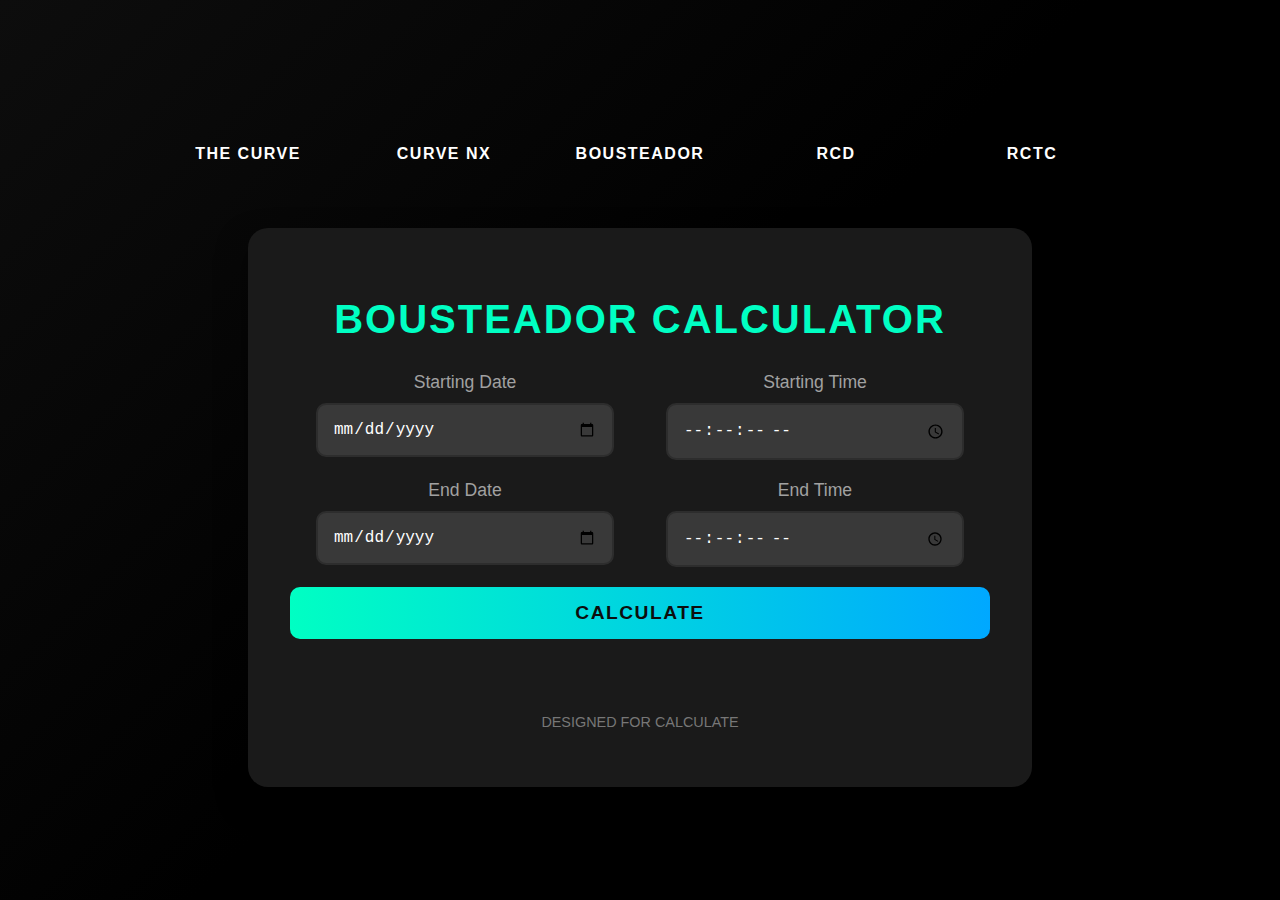
<file: index.html>
<!DOCTYPE html>
<html lang="en">
<head>
  <meta charset="UTF-8">
  <meta name="viewport" content="width=device-width, initial-scale=1.0">
  <title>Bousteador Rate Calculator</title>
  <style>
    /* Universal Styles */
/* Universal Styles */
body {
  font-family: 'Roboto', sans-serif;
  margin: 0;
  padding: 0;
  background: linear-gradient(135deg, #0d0d0d, #000000, #000000); /* 3-color gradient */
  color: #ffffff; /* light mint green for text */
  display: flex;
  justify-content: center;
  align-items: center;
  min-height: 100vh;
  overflow-x: hidden;
  flex-direction: column; /* Ensures content is stacked vertically */
}

/* Top Buttons */
.top-buttons {
  display: flex;
  justify-content: center;
  width: 100%;
  margin-bottom: 20px;
  position: relative;
  top: 0;
  flex-wrap: wrap; /* Ensures buttons wrap on smaller screens */
  padding: 10px;
}

.top-btn {
  padding: 12px 20px;
  font-size: 1rem; /* Adjust font size for mobile */
  font-weight: bold;
  width: 180px; /* Adjust width for mobile */
  margin: 8px;
  color: #ffffff;
  background: #00000000;
  border: 2px solid #00000000;
  border-radius: 10px;
  cursor: pointer;
  transition: all 0.3s ease;
}

.top-btn:hover {
  background: #0365ba00;
  text-decoration: underline;
  text-decoration-color: black;
  text-underline-offset: 30px;
}

 /* Main Container */
 .container {
  width: 700px;
  padding: 40px;
  background: #1a1a1a; /* slightly lighter grey container */
  border-radius: 20px;
  border: 2px solid #1db95400; /* green border */
  box-shadow: 0 15px 30px rgba(0, 0, 0, 0.5); /* green glow shadow */
  display: flex;
  flex-direction: column;
  align-items: center;
  text-align: center;
  margin-top: 1%; /* Adjust for top button space */
}

/* Heading */
h1 {
  font-size: 2.5rem;
  color: #00ffc3; /* green for freshness */
  font-weight: 700;
  margin-bottom: 30px;
  text-transform: uppercase;
  letter-spacing: 2px;
}

/* Form Layout */
.form-row {
  display: flex;
  justify-content: space-between;
  width: 100%;
  margin-bottom: 20px;
}

.form-group {
  flex: 1;
  margin: 0 10px;
}

label {
  font-size: 1.1rem;
  color: #a1a1a1; /* soft light green */
  display: block;
  margin-bottom: 10px;
}

input {
  width: 80%;
  padding: 15px;
  font-size: 1rem;
  border: 2px solid #2d2d2d; /* green border */
  border-radius: 10px;
  background: #393939; /* dark background for inputs */
  color: #fff;
  transition: all 0.3s ease;
}

input:focus {
  outline: none;
  border-color: #00ffc3; /* blue focus border */
  box-shadow: 0 0 10px rgba(0, 255, 195, 0.5); /* blue glow */
}

button {
  width: 100%;
  padding: 15px;
  font-size: 1.2rem;
  font-weight: bold;
  color: #0d0d0d;
  background: linear-gradient(90deg, #00ffc3, #00a8ff); /* green to blue gradient */
  border: none;
  border-radius: 10px;
  cursor: pointer;
  text-transform: uppercase;
  letter-spacing: 1.5px;
  transition: all 0.3s ease;
}

button:hover {
  background: linear-gradient(90deg, #00a8ff, #00ffc3); /* swapped gradient */
  transform: scale(1.03);
}

/* Output Section */
.output-section {
  margin-top: 30px;
  width: 100%;
  text-align: left;
}

.output, .output2 {
  font-size: 1.5rem;
  font-weight: bold;
  color: #00ffc3;
  margin: 15px 0;
  text-align: center;
  text-transform: uppercase;
}

.footer {
  margin-top: 30px;
  font-size: 0.9rem;
  color: #777;
  text-transform: uppercase;
}

/* Responsiveness */
@media (max-width: 768px) {
  .container {
    padding: 20px;
    width: 90%; /* Adjust for mobile */
  }

  h1 {
    font-size: 1.8rem; /* Adjust heading size */
  }

  .form-row {
    flex-direction: column; /* Stack form fields */
  }

  .form-group {
    margin: 0 0 20px 0; /* Adjust spacing */
  }

  input, button {
    font-size: 1rem;
    padding: 12px;
  }

  .output, .output2 {
    font-size: 1.2rem;
    margin: 10px 0;
  }

  .top-buttons {
    position: relative; /* Reset any fixed positioning */
    margin-top: 20px; /* Move buttons down */
  }

  .top-btn {
    width: 100%; /* Full width buttons */
    font-size: 1rem;
  }
}

  </style>
  
  <body>
    <!-- Top Buttons Section outside the container -->
    <div class="top-buttons">
      <button class="top-btn" onclick="window.location.href='https://khaikarak7.github.io/TheCurveCalculator/'">The Curve</button>
      <button class="top-btn" onclick="window.location.href='https://khaikarak7.github.io/CurveNx/'">Curve Nx</button>
      <button class="top-btn" onclick="window.location.href='https://khaikarak7.github.io/BousteadorRateCalculator/'">Bousteador</button>
      <button class="top-btn" onclick="window.location.href='https://khaikarak7.github.io/RCDCalculator/'">RCD</button>
      <button class="top-btn" onclick="window.location.href='https://khaikarak7.github.io/RCTCcalculator/'">RCTC</button>


    </div>
  
    <div class="container">
      <h1>Bousteador Calculator</h1>
  
      <!-- Form Row: Starting Date/Time -->
      <div class="form-row">
        <div class="form-group">
          <label for="start-date">Starting Date</label>
          <input type="date" id="start-date">
        </div>
        <div class="form-group">
          <label for="start-time">Starting Time</label>
          <input type="time" id="start-time" step="1">
        </div>
      </div>
  
      <!-- Form Row: Ending Date/Time -->
      <div class="form-row">
        <div class="form-group">
          <label for="end-date">End Date</label>
          <input type="date" id="end-date">
        </div>
        <div class="form-group">
          <label for="end-time">End Time</label>
          <input type="time" id="end-time" step="1">
        </div>
      </div>
  
      <!-- Calculate Button -->
      <button id="calculate-btn">Calculate</button>
  
      <!-- Output Section -->
      <div class="output-section">
        <div class="output2" id="duration"><span id="duration-value"></span></div>
        <div class="output" id="total-price"> <span id="total-price-value"></span></div>
        <div class="output" id="total-count"> <span id="total-count-value"></span></div>
      </div>
  
      <p class="footer">Designed for Calculate</p>
    </div>
  

  
    <script>
      
     document.getElementById("calculate-btn").addEventListener("click", () => {
    calculateDuration();
    calculateParkingFee();
  });
  
  // Fungsi untuk mengira durasi
  function calculateDuration() {
    const startDate = document.getElementById("start-date").value;
    const startTime = document.getElementById("start-time").value;
    const endDate = document.getElementById("end-date").value;
    const endTime = document.getElementById("end-time").value;
  
    if (!startDate || !startTime || !endDate || !endTime) {
      alert("Harap isi semua tarikh dan waktu dengan betul!");
      return;
    }
  
    const startDateTime = new Date(`${startDate}T${startTime}`);
    const endDateTime = new Date(`${endDate}T${endTime}`);
  
    if (endDateTime <= startDateTime) {
      alert("Waktu tamat mesti selepas waktu mula!");
      return;
    }
  
    const durationMillis = endDateTime - startDateTime;
    const hours = Math.floor(durationMillis / (1000 * 60 * 60));
    const minutes = Math.floor((durationMillis % (1000 * 60 * 60)) / (1000 * 60));
    const seconds = Math.floor((durationMillis % (1000 * 60)) / 1000);
  
    document.getElementById("duration").textContent = `${hours} jam ${minutes} minit ${seconds} saat`;
  }
  
  // Fungsi untuk mengira yuran parkir
  function calculateParkingFee() {
    const startDate = document.getElementById("start-date").value;
    const startTime = document.getElementById("start-time").value;
    const endDate = document.getElementById("end-date").value;
    const endTime = document.getElementById("end-time").value;
  
    if (!startDate || !startTime || !endDate || !endTime) {
      alert("Harap isi semua tarikh dan waktu dengan betul!");
      return;
    }
  
    const startDateTime = new Date(`${startDate}T${startTime}`);
    const endDateTime = new Date(`${endDate}T${endTime}`);
  
    if (endDateTime <= startDateTime) {
      alert("Waktu tamat mesti selepas waktu mula!");
      return;
    }
  
    const durationMillis = endDateTime - startDateTime;
    const gracePeriodMillis = 15 * 60 * 1000; // 15 minit dalam milisaat
  
    // Jika dalam masa Grace Period, yuran adalah percuma
    if (durationMillis <= gracePeriodMillis) {
      document.getElementById("total-price").textContent = "Jumlah Harga: RM0.00 (15 minit pertama percuma)";
      return;
    }
  
    let totalPrice = 0;
    let currentDate = new Date(startDateTime);
  
    while (currentDate < endDateTime) {
      const nextMidnight = new Date(
        currentDate.getFullYear(),
        currentDate.getMonth(),
        currentDate.getDate() + 1,
        0,
        0,
        0
      );
      const segmentEndTime = nextMidnight > endDateTime ? endDateTime : nextMidnight;
      const segmentHours = Math.ceil((segmentEndTime - currentDate) / (1000 * 60 * 60));
  
      const currentDay = currentDate.toLocaleString("en-US", { weekday: "long" }).toUpperCase();
  
      if (["SATURDAY", "SUNDAY"].includes(currentDay)) {
        totalPrice += 3; // RM3 untuk maksimum sehari
      } else {
        const segmentPrice = calculateWeekdayRate(segmentHours);
        totalPrice += Math.min(segmentPrice, 32); // Maksimum RM32 sehari
      }
  
      currentDate = nextMidnight;
    }
  
    document.getElementById("total-price").textContent = `Jumlah Harga: RM${totalPrice.toFixed(2)}`;
  }
  
  // Fungsi pembantu untuk tarif hari kerja
  function calculateWeekdayRate(hours) {
    let price = 0;
    if (hours >= 1) {
      price += 3; // RM3 untuk jam pertama
      if (hours > 1 && hours <= 7) {
        price += (hours - 1) * 2;
      } else if (hours > 7) {
        price += 6 * 2; // RM12 untuk jam 2 hingga 7
        price += (hours - 7); // RM1 untuk jam selepas 7
      }
    }
    return price;
  }
  
  function redirectAndClose(url) {
        window.open(url, '_self'); // Navigate in same tab
        window.close(); // Try to close the current tab (may not work due to browser restrictions)
      }
  
      
    </script>
  </body>
  </html>
</file>
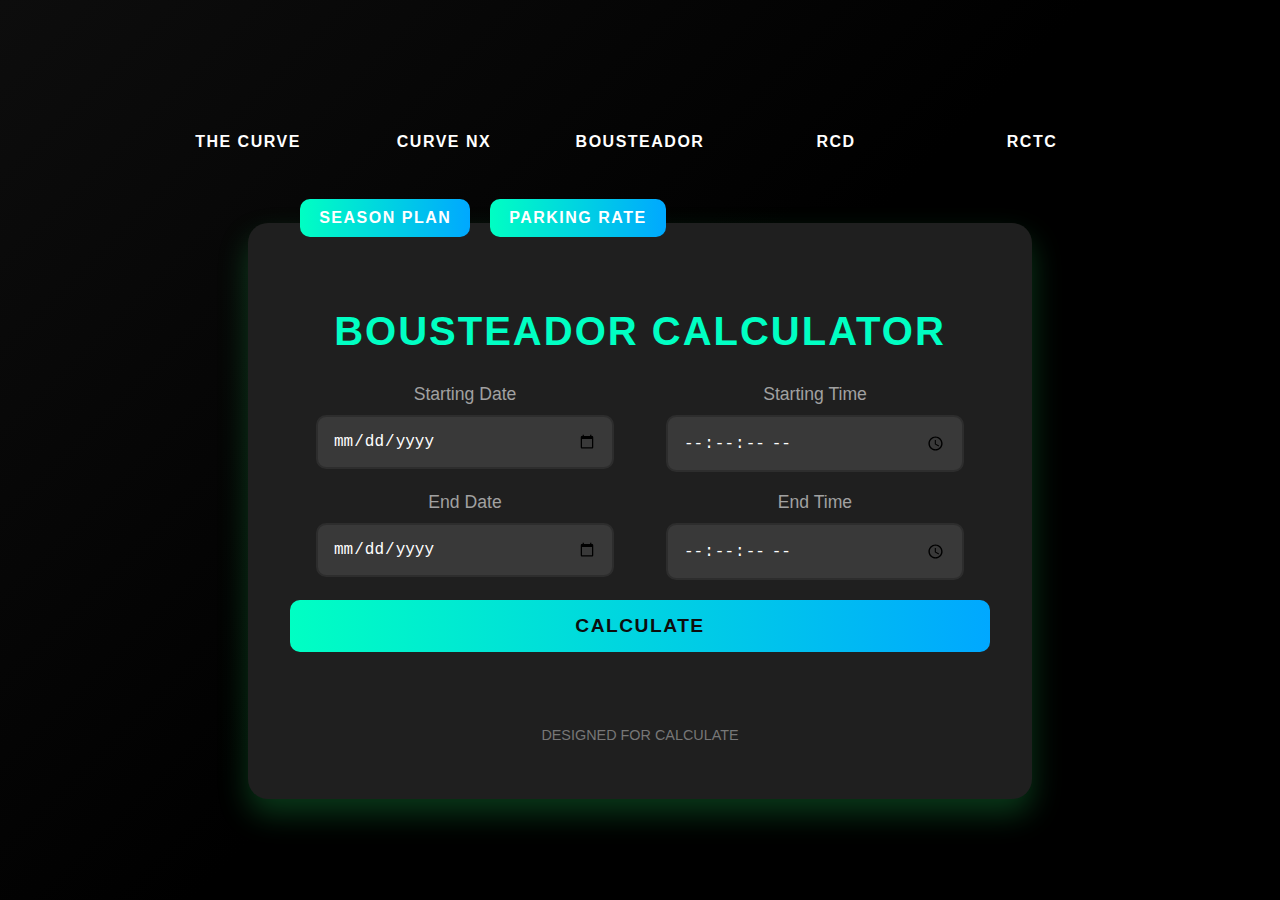
<file: security.html>
<!DOCTYPE html>
<html lang="en">
<head>
  <meta charset="UTF-8">
  <meta name="viewport" content="width=device-width, initial-scale=1.0">
  <title>Bousteador Rate Calculator</title>
  <style>
    /* Universal Styles */
/* Universal Styles */
body {
  font-family: 'Roboto', sans-serif;
  margin: 0;
  padding: 0;
  background: linear-gradient(135deg, #0d0d0d, #000000, #000000); /* 3-color gradient */
  color: #ffffff; /* light mint green for text */
  display: flex;
  justify-content: center;
  align-items: center;
  min-height: 100vh;
  overflow-x: hidden;
  flex-direction: column; /* Ensures content is stacked vertically */
}
/* Popup Style */
.popup-modal {
  display: none;
  position: fixed;
  z-index: 1;
  left: 0;
  top: 0;
  width: 100%;
  height: 100%;
  background-color: rgba(0, 0, 0, 0.708);
  overflow-x: auto;
  z-index: 9999;
  justify-content: center;      /* Center secara horizontal */
  align-items: center;          /* Center secara vertikal */
  
  
}

.popup-content {
  background-color: #000000;
  margin: 5% auto;
  padding: 10px;
  padding-left: 3%;
  padding-right: 34px;
  border-radius: 20px;
  width: 80%;
  max-width: 700px;
  position: fixed;
  left: 50%;
  top: 50%;
  transform: translate(-50%, -50%);
  max-height: 80vh;
  overflow: auto; /* Boleh scroll jika kandungan lebih tinggi */
  display: flex;
  justify-content: center;
  align-items: center;
  height: 100vh; /* Pastikan tinggi penuh */
}

/* Hide scrollbar but still allow scrolling */
.popup-content::-webkit-scrollbar {
  display: none; /* Hide scrollbar */
}

.popup-content {
  -ms-overflow-style: none;  /* Internet Explorer 10+ */
  scrollbar-width: none;      /* Firefox */
}


.popup-content img {

  width: 55vw;
  height: auto;
  object-fit: cover;
  border-radius: 15px;
  display: block;
  margin-top: 1000px;
  

}

@media only screen and (max-width: 768px) {
  .popup-content {
    position: fixed;
    top: 50%;
    left: 50%;
    transform: translate(-50%, -50%);
    display: flex;
    justify-content: center;
    align-items: center;
    background: none;
    padding: 0;
    margin: 0;
    width: 100vw;
    height: 100vh;
    border-radius: 0;
    z-index: 999; /* optional, kalau perlu naikkan atas */
  }

  .popup-content img {
    width: 92vw;
    height: 92vh;
    object-fit: contain;
    margin-top: 50px;
  }

  .close-btn {
    position: absolute;
    top: -10px !important;
    right: 50px !important;
    background: rgba(0, 0, 0, 0);
    color: white;
    font-size: 24px;
    border: none;
    border-radius: 50%;
    width: 40px;
    height: 40px;
    cursor: pointer;
    z-index: 9999;
  }
}
/* Top Buttons */
.top-buttons {
  display: flex;
  justify-content: center;
  width: 100%;
  margin-bottom: 20px;
  position: relative;
  top: 0;
  flex-wrap: wrap; /* Ensures buttons wrap on smaller screens */
  padding: 10px;
}

.top-btn {
  padding: 12px 20px;
  font-size: 1rem; /* Adjust font size for mobile */
  font-weight: bold;
  width: 180px; /* Adjust width for mobile */
  margin: 8px;
  color: #ffffff;
  background: #00000000;
  border: 2px solid #00000000;
  border-radius: 10px;
  cursor: pointer;
  transition: all 0.3s ease;
}

.top-btn:hover {
  background: #0365ba00;
  text-decoration: underline;
  text-decoration-color: black;
  text-underline-offset: 30px;
}

.side-buttons {
  position: relative;
  top: -80px; /* Jarak dari atas */
  left: -340px; /* Jarak dari kiri */
  display: inline-block;
  
}

.side-btn,
.side-btn2 {
  position: absolute;
  font-size: 16px; /* contoh saiz font, boleh ubah */
  font-weight: bold;
  background-color: #000;
  color: #fff;
  border: none;
  border-radius: 10px;
  padding: 0.65em 1.2em; /* ✅ ikut saiz font dengan sempurna */
  white-space: nowrap;
  cursor: pointer;
  transition: 0.3s;
  width: auto;
  height: auto;
  
}
.side-btn {
  z-index: 2; /* atas */
}

.side-btn2 {
  z-index: 1; /* bawah */
  background-color: #000000; /* lebih gelap sikit untuk efek 'wrap belakang' */
  left: 190px; /* 👈 gerak sikit ke kanan */
}



.side-btn:hover {
  background-color: #0090cc;
  color: white;
}

@media (max-width: 768px) {
  .side-buttons {
    top: -50px;
    left: -50px; /* Adjusted for smaller screens */
  }

  .side-btn,
  .side-btn2 {
    font-size: 14px; /* Smaller text for mobile */
    padding: 0.5em 1em; /* Less padding */
    left: -130px;
  }

  .side-btn2 {
    left: 30px;  /* Slight shift to right */
    
  }
}

 /* Main Container */
 .container {
  width: 700px;
  padding: 40px; /* top right bottom left */
  background: #1f1f1f; /* slightly lighter grey container */
  border-radius: 20px;
  border: 2px solid #1db95400; /* green border */
  box-shadow: 0 15px 30px rgba(29, 185, 84, 0.3); /* green glow shadow */
  display: flex;
  flex-direction: column;
  align-items: center;
  text-align: center;
  margin-top: 20px; /* Adjust for top button space */
}

/* Heading */
h1 {
  font-size: 2.5rem;
  color: #00ffc3; /* green for freshness */
  font-weight: 700;
  margin-bottom: 30px;
  text-transform: uppercase;
  letter-spacing: 2px;
}

/* Form Layout */
.form-row {
  display: flex;
  justify-content: space-between;
  width: 100%;
  margin-bottom: 20px;
}

.form-group {
  flex: 1;
  margin: 0 10px;
}

label {
  font-size: 1.1rem;
  color: #a1a1a1; /* soft light green */
  display: block;
  margin-bottom: 10px;
}

input {
  width: 80%;
  padding: 15px;
  font-size: 1rem;
  border: 2px solid #2d2d2d; /* green border */
  border-radius: 10px;
  background: #393939; /* dark background for inputs */
  color: #fff;
  transition: all 0.3s ease;
}

input:focus {
  outline: none;
  border-color: #00ffc3; /* blue focus border */
  box-shadow: 0 0 10px rgba(0, 255, 195, 0.5); /* blue glow */
}

button {
  width: 100%;
  padding: 15px;
  font-size: 1.2rem;
  font-weight: bold;
  color: #0d0d0d;
  background: linear-gradient(90deg, #00ffc3, #00a8ff); /* green to blue gradient */
  border: none;
  border-radius: 10px;
  cursor: pointer;
  text-transform: uppercase;
  letter-spacing: 1.5px;
  transition: all 0.3s ease;
}

button:hover {
  background: linear-gradient(90deg, #00a8ff, #00ffc3); /* swapped gradient */
  transform: scale(1.03);
}

/* Output Section */
.output-section {
  margin-top: 30px;
  width: 100%;
  text-align: left;
}

.output, .output2 {
  font-size: 1.5rem;
  font-weight: bold;
  color: #00ffc3;
  margin: 15px 0;
  text-align: center;
  text-transform: uppercase;
}

.footer {
  margin-top: 30px;
  font-size: 0.9rem;
  color: #777;
  text-transform: uppercase;
}

/* Responsiveness */
@media (max-width: 768px) {
  .container {
    padding: 20px;
    width: 90%; /* Adjust for mobile */
  }

  h1 {
    font-size: 1.8rem; /* Adjust heading size */
  }

  .form-row {
    flex-direction: column; /* Stack form fields */
  }

  .form-group {
    margin: 0 0 20px 0; /* Adjust spacing */
  }

  input, button {
    font-size: 1rem;
    padding: 12px;
  }

  .output, .output2 {
    font-size: 1.2rem;
    margin: 10px 0;
  }

  .top-buttons {
    position: relative; /* Reset any fixed positioning */
    margin-top: 20px; /* Move buttons down */
  }

  .top-btn {
    width: 100%; /* Full width buttons */
    font-size: 1rem;
  }
}

  </style>
  
  <body>
    <!-- Top Buttons Section outside the container -->
    <div class="top-buttons">
      <button class="top-btn" onclick="window.location.href='https://khaikarak7.github.io/TheCurveCalculator/html'">The Curve</button>
      <button class="top-btn" onclick="window.location.href='https://khaikarak7.github.io/CurveNx/'">Curve Nx</button>
      <button class="top-btn" onclick="window.location.href='https://khaikarak7.github.io/BousteadorRateCalculator/security.html'">Bousteador</button>
      <button class="top-btn" onclick="window.location.href='https://khaikarak7.github.io/RCDCalculator/'">RCD</button>
      <button class="top-btn" onclick="window.location.href='https://khaikarak7.github.io/RCTCcalculator/'">RCTC</button>


    </div>
  
    <div class="container">

      <div class="custom-layout">
        <div class="main-wrapper">
          <div class="side-buttons">
            <button class="side-btn">Season Plan</button>
            <button class="side-btn2" id="openPopup">Parking Rate</button>
          </div>
      
          <!-- First Popup Modal -->
          <div id="popupModal1" class="popup-modal">
            <div class="popup-content">
              <span class="close-btn">&times;</span>
              <img src="BousteadorRate.png" alt="Parking Rate">
            </div>
          </div>
      
          <!-- Second Popup Modal -->
          <div id="popupModal2" class="popup-modal">
            <div class="popup-content">
              <span class="close-btn">&times;</span>
              <img src="BousteadorRate.png" alt="Parking Rate">
            </div>
          </div>
        </div>
      </div>


      <h1>Bousteador Calculator</h1>
  
      <!-- Form Row: Starting Date/Time -->
      <div class="form-row">
        <div class="form-group">
          <label for="start-date">Starting Date</label>
          <input type="date" id="start-date">
        </div>
        <div class="form-group">
          <label for="start-time">Starting Time</label>
          <input type="time" id="start-time" step="1">
        </div>
      </div>
  
      <!-- Form Row: Ending Date/Time -->
      <div class="form-row">
        <div class="form-group">
          <label for="end-date">End Date</label>
          <input type="date" id="end-date">
        </div>
        <div class="form-group">
          <label for="end-time">End Time</label>
          <input type="time" id="end-time" step="1">
        </div>
      </div>
  
      <!-- Calculate Button -->
      <button id="calculate-btn">Calculate</button>
  
      <!-- Output Section -->
      <div class="output-section">
        <div class="output2" id="duration"><span id="duration-value"></span></div>
        <div class="output" id="total-price"> <span id="total-price-value"></span></div>
        <div class="output" id="total-count"> <span id="total-count-value"></span></div>
      </div>
  
      <p class="footer">Designed for Calculate</p>
    </div>
  

  
    <script>
      
     document.getElementById("calculate-btn").addEventListener("click", () => {
    calculateDuration();
    calculateParkingFee();
  });
  
  // Fungsi untuk mengira durasi
  function calculateDuration() {
    const startDate = document.getElementById("start-date").value;
    const startTime = document.getElementById("start-time").value;
    const endDate = document.getElementById("end-date").value;
    const endTime = document.getElementById("end-time").value;
  
    if (!startDate || !startTime || !endDate || !endTime) {
      alert("Harap isi semua tarikh dan waktu dengan betul!");
      return;
    }
  
    const startDateTime = new Date(`${startDate}T${startTime}`);
    const endDateTime = new Date(`${endDate}T${endTime}`);
  
    if (endDateTime <= startDateTime) {
      alert("Waktu tamat mesti selepas waktu mula!");
      return;
    }
  
    const durationMillis = endDateTime - startDateTime;
    const hours = Math.floor(durationMillis / (1000 * 60 * 60));
    const minutes = Math.floor((durationMillis % (1000 * 60 * 60)) / (1000 * 60));
    const seconds = Math.floor((durationMillis % (1000 * 60)) / 1000);
  
    document.getElementById("duration").textContent = `${hours} jam ${minutes} minit ${seconds} saat`;
  }
  
  // Fungsi untuk mengira yuran parkir
  function calculateParkingFee() {
    const startDate = document.getElementById("start-date").value;
    const startTime = document.getElementById("start-time").value;
    const endDate = document.getElementById("end-date").value;
    const endTime = document.getElementById("end-time").value;
  
    if (!startDate || !startTime || !endDate || !endTime) {
      alert("Harap isi semua tarikh dan waktu dengan betul!");
      return;
    }
  
    const startDateTime = new Date(`${startDate}T${startTime}`);
    const endDateTime = new Date(`${endDate}T${endTime}`);
  
    if (endDateTime <= startDateTime) {
      alert("Waktu tamat mesti selepas waktu mula!");
      return;
    }
  
    const durationMillis = endDateTime - startDateTime;
    const gracePeriodMillis = 15 * 60 * 1000; // 15 minit dalam milisaat
  
    // Jika dalam masa Grace Period, yuran adalah percuma
    if (durationMillis <= gracePeriodMillis) {
      document.getElementById("total-price").textContent = "Jumlah Harga: RM0.00 (15 minit pertama percuma)";
      return;
    }
  
    let totalPrice = 0;
    let currentDate = new Date(startDateTime);
  
    while (currentDate < endDateTime) {
      const nextMidnight = new Date(
        currentDate.getFullYear(),
        currentDate.getMonth(),
        currentDate.getDate() + 1,
        0,
        0,
        0
      );
      const segmentEndTime = nextMidnight > endDateTime ? endDateTime : nextMidnight;
      const segmentHours = Math.ceil((segmentEndTime - currentDate) / (1000 * 60 * 60));
  
      const currentDay = currentDate.toLocaleString("en-US", { weekday: "long" }).toUpperCase();
  
      if (["SATURDAY", "SUNDAY"].includes(currentDay)) {
        totalPrice += 3; // RM3 untuk maksimum sehari
      } else {
        const segmentPrice = calculateWeekdayRate(segmentHours);
        totalPrice += Math.min(segmentPrice, 32); // Maksimum RM32 sehari
      }
  
      currentDate = nextMidnight;
    }
  
    document.getElementById("total-price").textContent = `Jumlah Harga: RM${totalPrice.toFixed(2)}`;
  }
  
  // Fungsi pembantu untuk tarif hari kerja
  function calculateWeekdayRate(hours) {
    let price = 0;
    if (hours >= 1) {
      price += 3; // RM3 untuk jam pertama
      if (hours > 1 && hours <= 7) {
        price += (hours - 1) * 2;
      } else if (hours > 7) {
        price += 6 * 2; // RM12 untuk jam 2 hingga 7
        price += (hours - 7); // RM1 untuk jam selepas 7
      }
    }
    return price;
  }
  
  function redirectAndClose(url) {
        window.open(url, '_self'); // Navigate in same tab
        window.close(); // Try to close the current tab (may not work due to browser restrictions)
      }
  
      // Get elements for modals and buttons
    const popup1 = document.getElementById('popupModal1');
    const popup2 = document.getElementById('popupModal2');
    const openBtn1 = document.querySelector('.side-btn'); // Button for popupModal1
    const openBtn2 = document.getElementById('openPopup'); // Button for popupModal2
    const closeBtns = document.querySelectorAll('.close-btn');
    
    // Event listener for opening popupModal1
    openBtn1.addEventListener('click', () => {
      popup1.style.display = 'block'; // Show first popup
    });
    
    // Event listener for opening popupModal2
    openBtn2.addEventListener('click', () => {
      popup2.style.display = 'block'; // Show second popup
    });
    
    // Event listener for closing modals
    closeBtns.forEach(closeBtn => {
      closeBtn.addEventListener('click', () => {
        popup1.style.display = 'none';
        popup2.style.display = 'none';
      });
    });
    
    // Close modals if clicked outside
    window.addEventListener('click', (e) => {
      if (e.target === popup1) {
        popup1.style.display = 'none';
      } else if (e.target === popup2) {
        popup2.style.display = 'none';
      }
    });
    </script>
  </body>
  </html>
</file>
